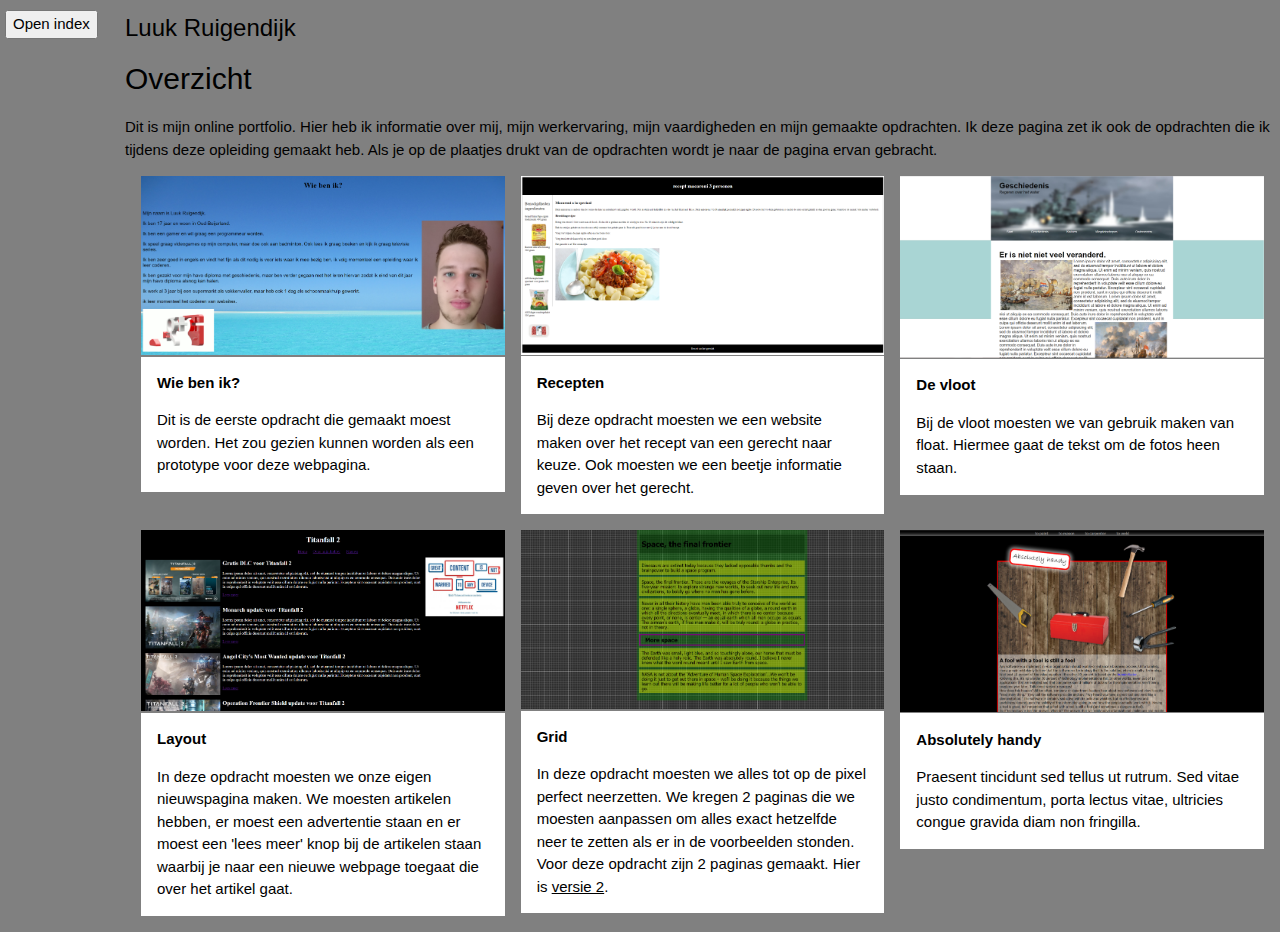
<file: index.html>
<!DOCTYPE html>
<html>
<head>
	<title>portfolio</title> 
  <link rel="stylesheet" href="w3.css">
	<link rel="stylesheet" type="text/css" href="portfolio2.css">
</head>
<body>
	<aside id="complete-index">
		<input type="button" value="Open index" onclick="document.getElementById('index').style.visibility='visible'">
		<nav id="index">
			<input type="button" value="Close index" onclick="document.getElementById('index').style.visibility='hidden'">
			<h3>
				Index
			</h3>
			<p>
				<a href="index.html">Overzicht</a> 
			</p>
			<p>
				<a href="overmij.html">Over mij</a> 
			</p>
			<p>
				<a href="opleiding.html">Opleiding</a> 
			</p>
			<p>
				<a href="beroep.html">Beroep</a> 
			</p>
			<p>
				<a href="cv.html">CV</a> 
			</p>
		</nav>
	</aside>
<main>
	<header><h1>
			Luuk Ruigendijk
		</h1></header>
			<h2>
				Overzicht
			</h2>
			<p>
				Dit is mijn online portfolio. Hier heb ik informatie over mij, mijn werkervaring, mijn vaardigheden en mijn gemaakte opdrachten. Ik deze pagina zet ik ook de opdrachten die ik tijdens deze opleiding gemaakt heb. Als je op de plaatjes drukt van de opdrachten wordt je naar de pagina ervan gebracht.
			</p>
	<div class="w3-row-padding">
    	<div class="w3-third w3-container w3-margin-bottom">
    	  	<a href="assignments/wie-ben-ik/test.html"><img src="images/wieBenIk.png" alt="wie ben ik" style="width:100%" class="w3-hover-opacity"></a> 
    	  	<div class="w3-container w3-white">
    	    	<p><b>Wie ben ik?</b></p>
    	    	<p>Dit is de eerste opdracht die gemaakt moest worden. Het zou gezien kunnen worden als een prototype voor deze webpagina.</p>
    	  	</div>
    	</div>
    	<div class="w3-third w3-container w3-margin-bottom">
    	  	<a href="assignments/recepten/marcaroni-recept.html"><img src="images/recepten.png" alt="recepten" style="width:100%" class="w3-hover-opacity"></a> 
    	  	<div class="w3-container w3-white">
        		<p><b>Recepten</b></p>
    	   		<p>Bij deze opdracht moesten we een website maken over het recept van een gerecht naar keuze. Ook moesten we een beetje informatie geven over het gerecht.</p>
    		</div>
    	</div>
    	<div class="w3-third w3-container">
      		<a href="assignments/de-vloot/de-vloot-self-made.html"><img src="images/vloot.png" alt="de vloot" style="width:100%" class="w3-hover-opacity"></a>
      		<div class="w3-container w3-white">
        		<p><b>De vloot</b></p>
        		<p>Bij de vloot moesten we van gebruik maken van float. Hiermee gaat de tekst om de fotos heen staan.</p>
      		</div>
    	</div>
	</div>

		<div class="w3-row-padding">
    	<div class="w3-third w3-container w3-margin-bottom">
      		<a href="assignments/layout/titanfall2.html"><img src="images/layout.png" alt="layout" style="width:100%" class="w3-hover-opacity"></a> 
      		<div class="w3-container w3-white">
        		<p><b>Layout</b></p>
        		<p>In deze opdracht moesten we onze eigen nieuwspagina maken. We moesten artikelen hebben, er moest een advertentie staan en er moest een 'lees meer' knop bij de artikelen staan waarbij je naar een nieuwe webpage toegaat die over het artikel gaat.</p>
      		</div>
    	</div>
    	<div class="w3-third w3-container w3-margin-bottom">
      		<a href="assignments/grid/space1.html"><img src="images/grid.png" alt="grid" style="width:100%" class="w3-hover-opacity"></a> 
      		<div class="w3-container w3-white">
        		<p><b>Grid</b></p>
        		<p>In deze opdracht moesten we alles tot op de pixel perfect neerzetten. We kregen 2 paginas die we moesten aanpassen om alles exact hetzelfde neer te zetten als er in de voorbeelden stonden. Voor deze opdracht zijn 2 paginas gemaakt. Hier is <a href="assignments/grid/space2.html">versie 2</a>.</p>
      		</div>
    	</div>
    	<div class="w3-third w3-container">
      		<a href="assignments/handy-1/absolutely.html"><img src="images/handy.png" alt="handy" style="width:100%" class="w3-hover-opacity"></a> 
      		<div class="w3-container w3-white">
        		<p><b>Absolutely handy</b></p>
        		<p>Praesent tincidunt sed tellus ut rutrum. Sed vitae justo condimentum, porta lectus vitae, ultricies congue gravida diam non fringilla.</p>
      		</div>
    	</div>
  	</div>
</main>
</body>
</html>
</file>
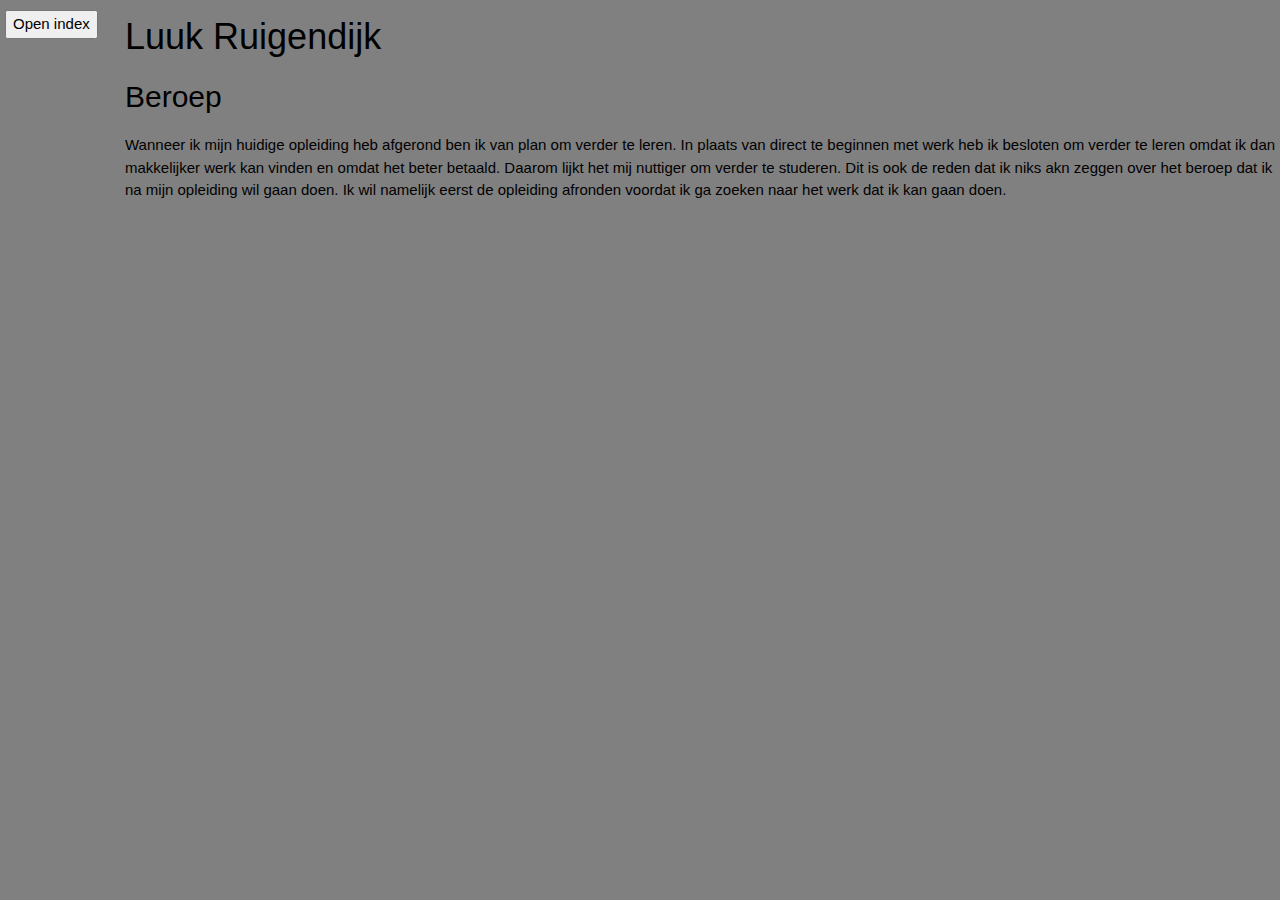
<file: beroep.html>
<!DOCTYPE html>
<html>
<head>
	<title>Beroep</title>
	<link rel="stylesheet" type="text/css" href="portfolio.css">
	<link rel="stylesheet" href="w3.css">
</head>
<body>
	<aside id="complete-index">
		<input type="button" value="Open index" onclick="document.getElementById('index').style.visibility='visible'">
		<nav id="index">
			<input type="button" value="Close index" onclick="document.getElementById('index').style.visibility='hidden'">
			<h3>
				Index
			</h3>
			<p>
				<a href="index.html">Overzicht</a> 
			</p>
			<p>
				<a href="overmij.html">Over mij</a> 
			</p>
			<p>
				<a href="opleiding.html">Opleiding</a> 
			</p>
			<p>
				<a href="beroep.html">Beroep</a> 
			</p>
			<p>
				<a href="cv.html">CV</a> 
			</p>
		</nav>
	</aside>
<main>
	<header><h1>
			Luuk Ruigendijk
		</h1></header>
			<h2>
				Beroep
			</h2>
			<p>
				Wanneer ik mijn huidige opleiding heb afgerond ben ik van plan om verder te leren. In plaats van direct te beginnen met werk heb ik besloten om verder te leren omdat ik dan makkelijker werk kan vinden en omdat het beter betaald. Daarom lijkt het mij nuttiger om verder te studeren. Dit is ook de reden dat ik niks akn zeggen over het beroep dat ik na mijn opleiding wil gaan doen. Ik wil namelijk eerst de opleiding afronden voordat ik ga zoeken naar het werk dat ik kan gaan doen.
			</p>
</main>
</body>
</html>
</file>
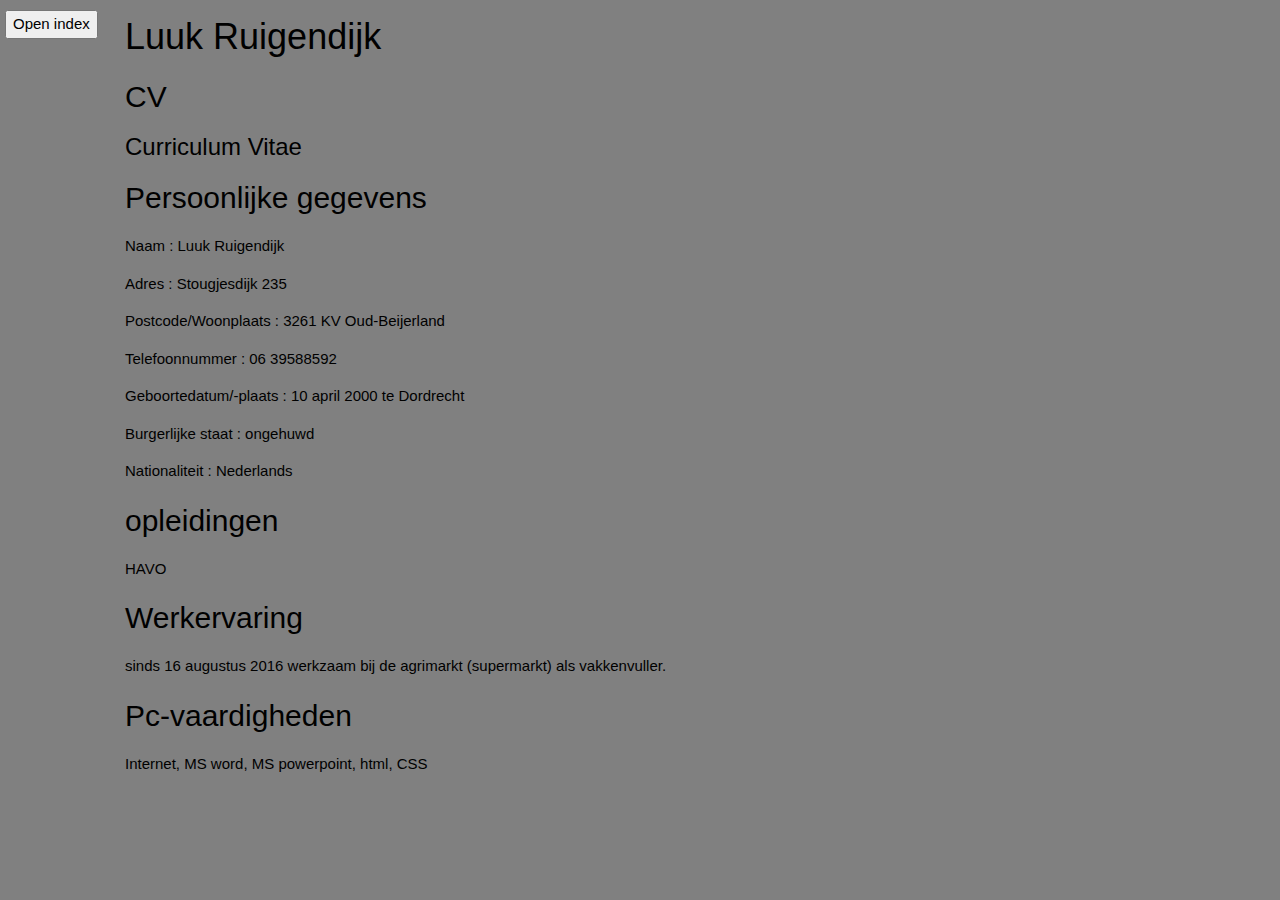
<file: cv.html>
<!DOCTYPE html>
<html>
<head>
	<title>CV</title>
	<link rel="stylesheet" type="text/css" href="portfolio.css">
	<link rel="stylesheet" href="w3.css">
</head>
<body>
	<aside id="complete-index">
		<input type="button" value="Open index" onclick="document.getElementById('index').style.visibility='visible'">
		<nav id="index">
			<input type="button" value="Close index" onclick="document.getElementById('index').style.visibility='hidden'">
			<h3>
				Index
			</h3>
			<p>
				<a href="index.html">Overzicht</a> 
			</p>
			<p>
				<a href="overmij.html">Over mij</a> 
			</p>
			<p>
				<a href="opleiding.html">Opleiding</a> 
			</p>
			<p>
				<a href="beroep.html">Beroep</a> 
			</p>
			<p>
				<a href="cv.html">CV</a> 
			</p>
		</nav>
	</aside>
<main>
	<header>
		<h1>
			Luuk Ruigendijk
		</h1>
	</header>
			<h2>
				CV
			</h2>
			<h3>
				Curriculum Vitae
			</h3>
			<h2>
				Persoonlijke gegevens
			</h2>
			<p>Naam				: Luuk Ruigendijk</p>
			<p>Adres				: Stougjesdijk 235</p>
			<p>Postcode/Woonplaats		: 3261 KV Oud-Beijerland</p>
			<p>Telefoonnummer		: 06 39588592</p>
			<p>Geboortedatum/-plaats	: 10 april 2000 te Dordrecht</p>
			<p>Burgerlijke staat		: ongehuwd</p>
			<p>Nationaliteit			: Nederlands</p>
			<h2>
				opleidingen
			</h2>
			<p>
				HAVO
			</p>
			<h2>
				Werkervaring
			</h2>
			<p>
				sinds 16 augustus 2016 werkzaam bij de agrimarkt (supermarkt) als vakkenvuller.
			</p>
			<h2>
				Pc-vaardigheden
			</h2>
			<P>
				Internet, MS word, MS powerpoint, html, CSS
			</P>
</main>
</body>
</html>
</file>
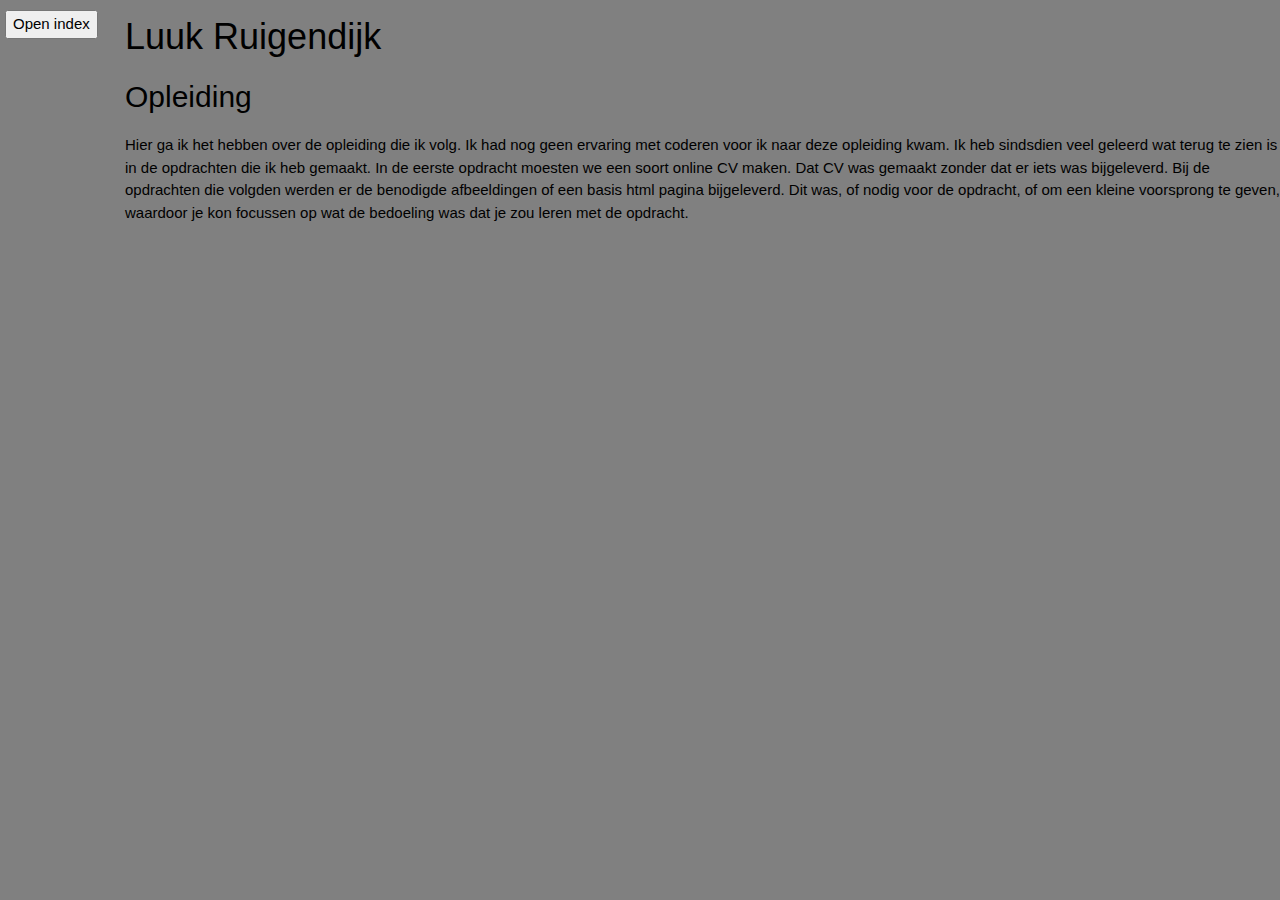
<file: opleiding.html>
<!DOCTYPE html>
<html>
<head>
	<title>opleiding</title>
	<link rel="stylesheet" type="text/css" href="portfolio.css">
	<link rel="stylesheet" href="w3.css">
</head>
<body>
	<aside id="complete-index">
		<input type="button" value="Open index" onclick="document.getElementById('index').style.visibility='visible'">
		<nav id="index">
			<input type="button" value="Close index" onclick="document.getElementById('index').style.visibility='hidden'">
			<h3>
				Index
			</h3>
			<p>
				<a href="index.html">Overzicht</a> 
			</p>
			<p>
				<a href="overmij.html">Over mij</a> 
			</p>
			<p>
				<a href="opleiding.html">Opleiding</a> 
			</p>
			<p>
				<a href="beroep.html">Beroep</a> 
			</p>
			<p>
				<a href="cv.html">CV</a> 
			</p>
		</nav>
	</aside>
<main>
	<header><h1>
			Luuk Ruigendijk
		</h1></header>
			<h2>
				Opleiding
			</h2>
			<p>
				Hier ga ik het hebben over de opleiding die ik volg. Ik had nog geen ervaring met coderen voor ik naar deze opleiding kwam. Ik heb sindsdien veel geleerd wat terug te zien is in de opdrachten die ik heb gemaakt. In de eerste opdracht moesten we een soort online CV maken. Dat CV was gemaakt zonder dat er iets was bijgeleverd. Bij de opdrachten die volgden werden er de benodigde afbeeldingen of een basis html pagina bijgeleverd. Dit was, of nodig voor de opdracht, of om een kleine voorsprong te geven, waardoor je kon focussen op wat de bedoeling was dat je zou leren met de opdracht.
			</p>
</main>
</body>
</html>
</file>
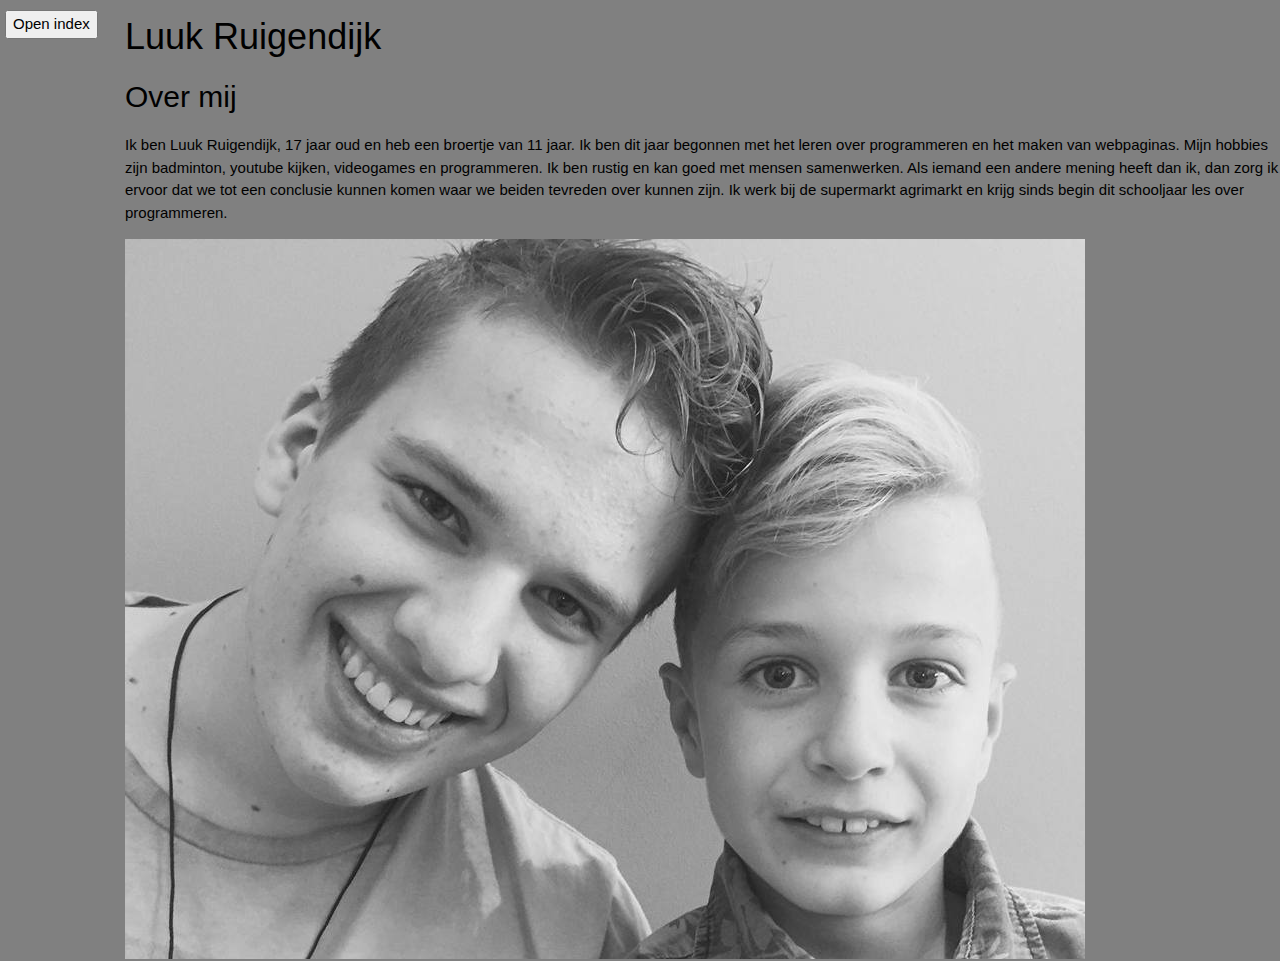
<file: overmij.html>
<!DOCTYPE html>
<html>
<head>
	<title>Over mij</title>
	<link rel="stylesheet" type="text/css" href="portfolio.css">
	<link rel="stylesheet" href="w3.css">
</head>
<body>
	<aside id="complete-index">
		<input type="button" value="Open index" onclick="document.getElementById('index').style.visibility='visible'">
		<nav id="index">
			<input type="button" value="Close index" onclick="document.getElementById('index').style.visibility='hidden'">
			<h3>
				Index
			</h3>
			<p>
				<a href="index.html">Overzicht</a> 
			</p>
			<p>
				<a href="overmij.html">Over mij</a> 
			</p>
			<p>
				<a href="opleiding.html">Opleiding</a> 
			</p>
			<p>
				<a href="beroep.html">Beroep</a> 
			</p>
			<p>
				<a href="cv.html">CV</a> 
			</p>
		</nav>
	</aside>
<main>
	<header><h1>
			Luuk Ruigendijk
		</h1></header>
			<h2>
				Over mij
			</h2>
			<p>
				Ik ben Luuk Ruigendijk, 17 jaar oud en heb een broertje van 11 jaar. Ik ben dit jaar begonnen met het leren over programmeren en het maken van webpaginas. Mijn hobbies zijn badminton, youtube kijken, videogames en programmeren. Ik ben rustig en kan goed met mensen samenwerken. Als iemand een andere mening heeft dan ik, dan zorg ik ervoor dat we tot een conclusie kunnen komen waar we beiden tevreden over kunnen zijn. Ik werk bij de supermarkt agrimarkt en krijg sinds begin dit schooljaar les over programmeren. 				
			</p>
			<div id="eersteFoto"><img src="images/foto.jpg" id="eersteFoto"></div>
			
</main>
</body>
</html>
</file>
<file: portfolio2.css>
h1 {
	font-size: 24px;
}

#index {
	visibility: hidden;
}

#complete-index {
	width: 100px;
	position: absolute;
	margin-left: 5px;
}

main {
	margin-left: 125px;
}

h4 {
	font-size: 1.5em;
	font-weight: 900;
}

body {
	background-color: grey;
}

#eersteFoto {
	width: 100%;
	max-width: 800px;
}
</file>
<file: portfolio.css>
h1 {
	font-size: 24px;
}

#index {
	visibility: hidden;
}

#complete-index {
	width: 100px;
	position: absolute;
	margin-left: 5px;
}

main {
	margin-left: 125px;
}

h4 {
	font-size: 1.5em;
	font-weight: 900;
}

body {
	background-color: grey;
}
</file>
